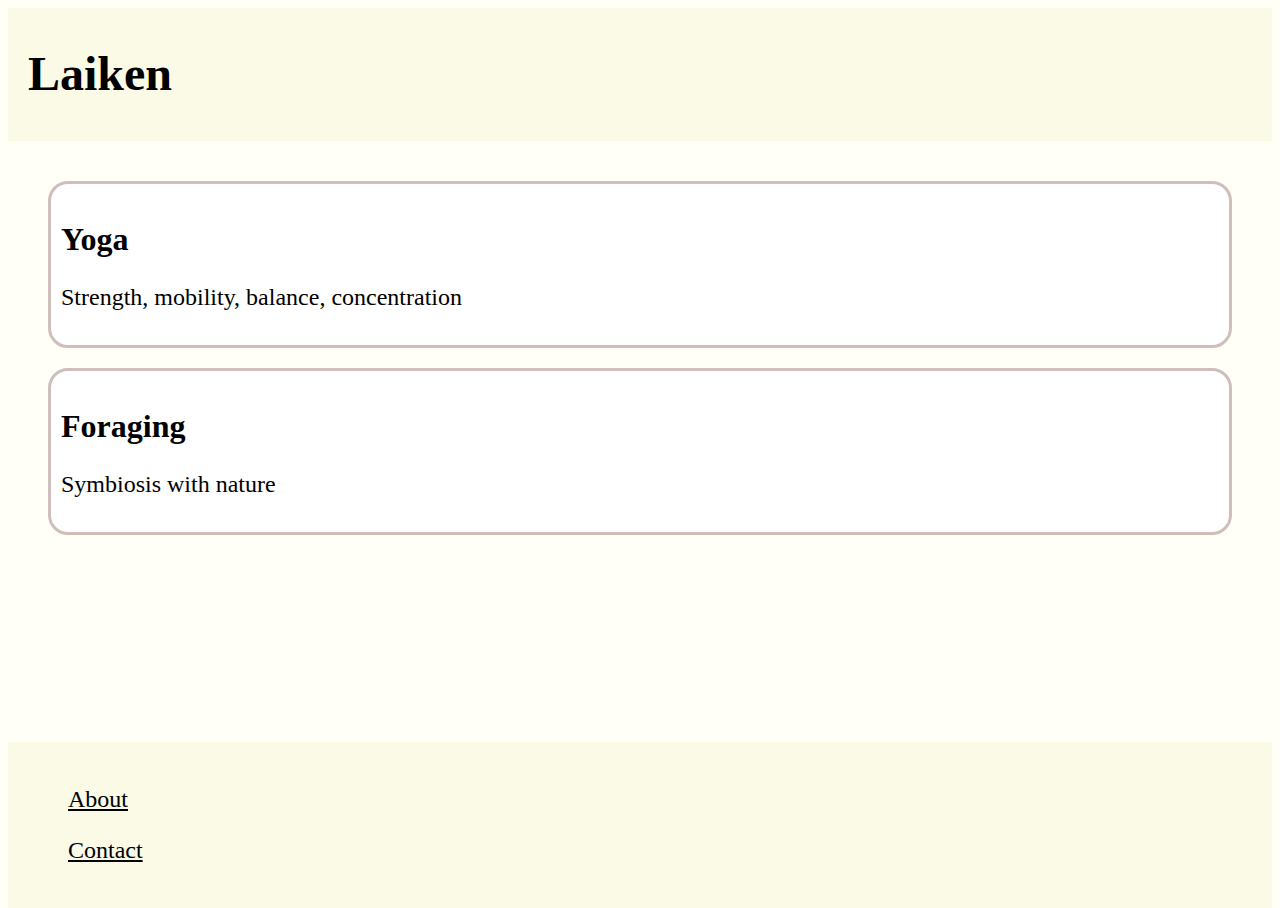
<file: src/index.html>
<!DOCTYPE html>
<html>

<head>
    <meta charset="utf-8">
    <meta name="viewport" content="width=device-width, initial-scale=1">
    <link rel="stylesheet" href="./styles.css"/>
    <title>Laiken</title>
    <link rel="icon" type="image/x-icon" href="./logo.png">
</head>

<body>
    <div class="wrapper">
        <header class="page-header">
            <h1>
                <a href="./index.html">Laiken</a>
            </h1>
        </header>
        <main class="page-main">
            <section class="menu">
                <a href="./yoga.html">
                    <article>
                        <h2>Yoga</h2>
                        <p>Strength, mobility, balance, concentration</p>
                    </article>
                </a>
                <a href="">
                    <article>
                        <h2 href="">Foraging</h2>
                        <p>Symbiosis with nature</p>
                    </article>
                </a>
            </section>
        </main>
        <footer class="page-footer">
            <section>
                <ul><a href="./about.html">About</a></ul>
                <ul><a href="./contact.html">Contact</a></ul>
            </section>
        </footer>
    </div>
</body>
</html>
</file>
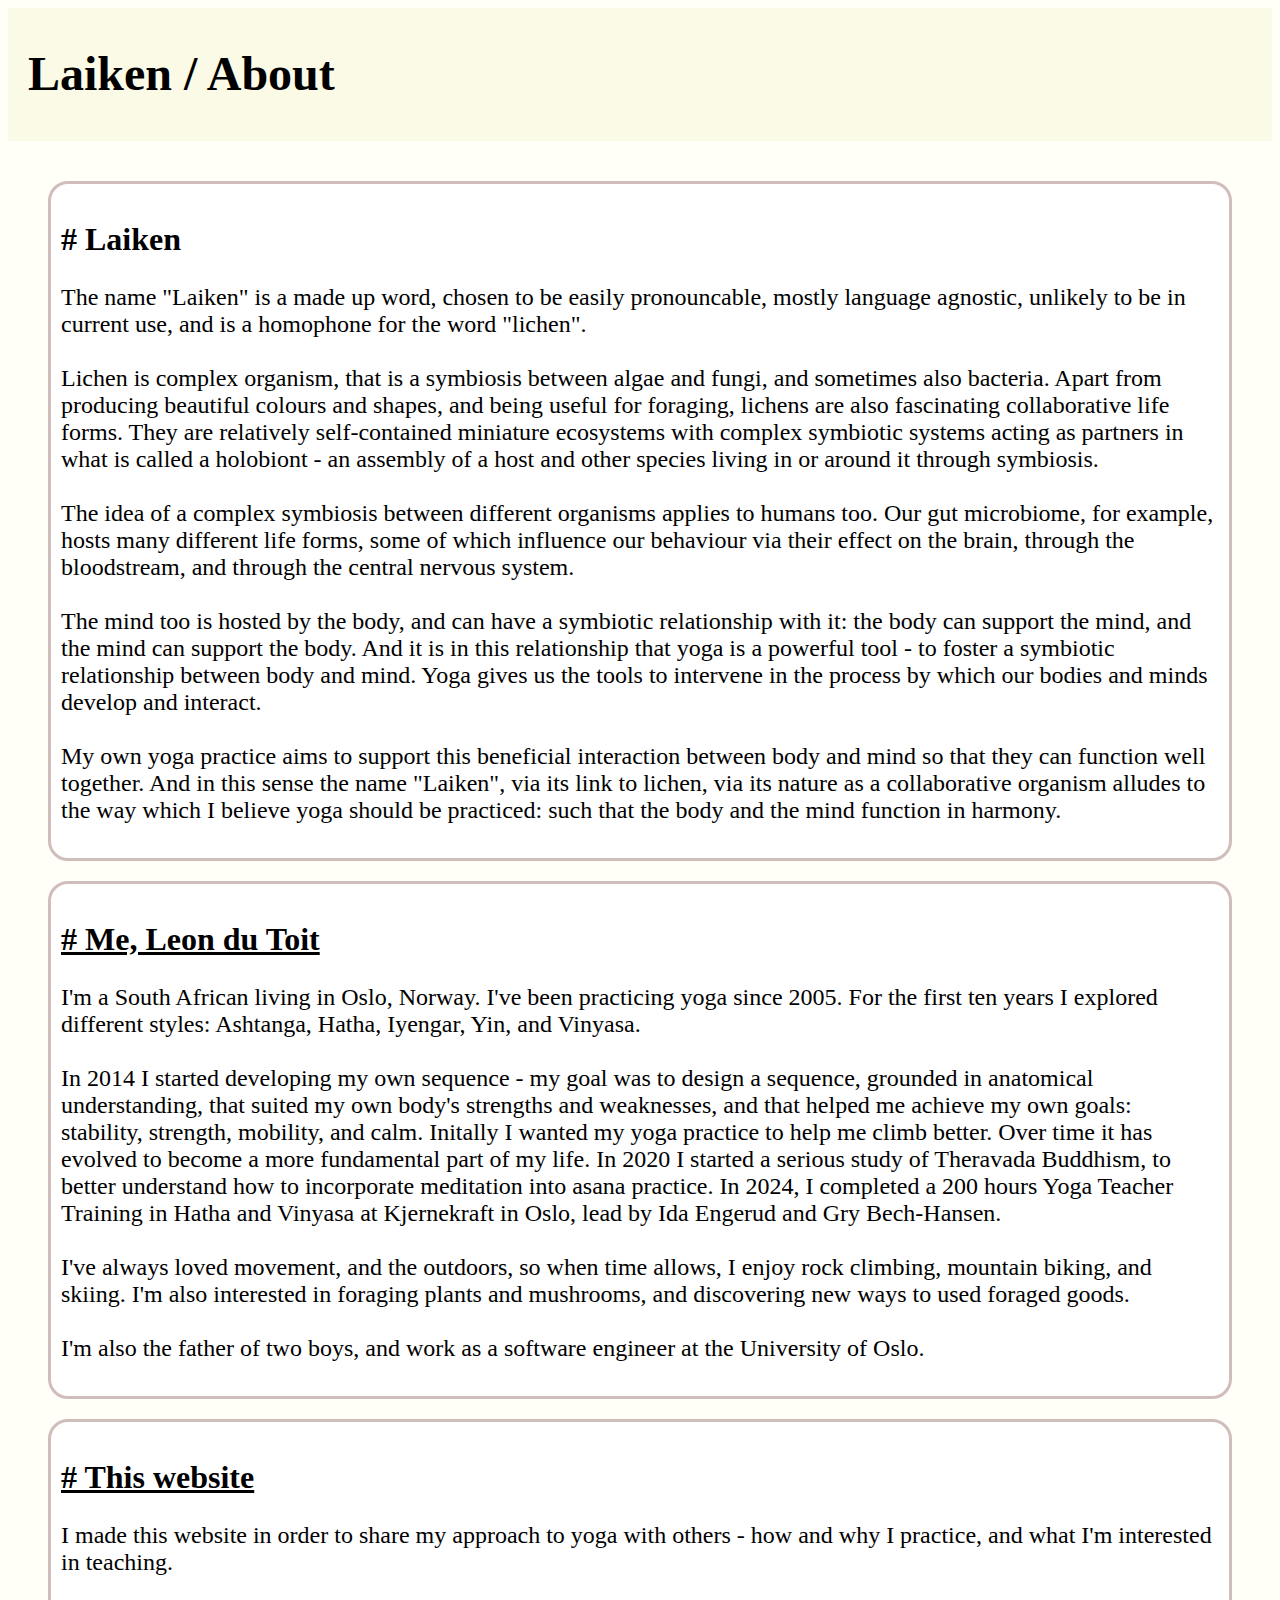
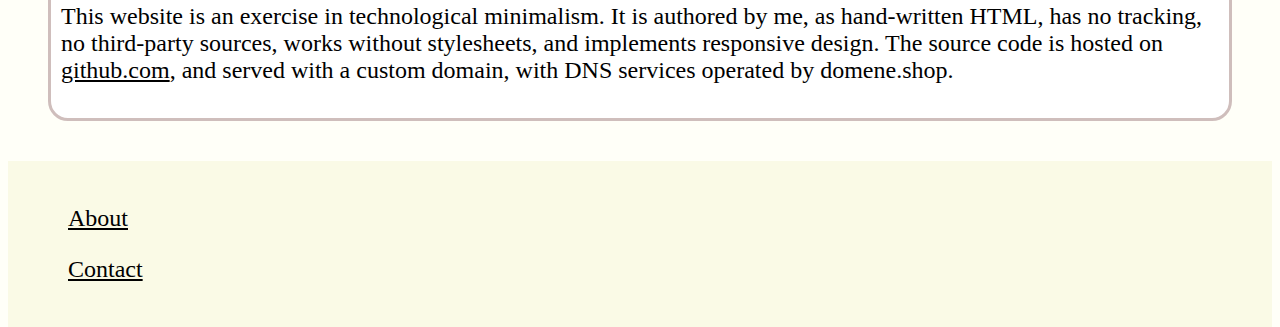
<file: src/about.html>
<!DOCTYPE html>
<html>

<head>
    <meta charset="utf-8">
    <meta name="viewport" content="width=device-width, initial-scale=1">
    <link rel="stylesheet" href="./styles.css"/>
    <title>Laiken</title>
    <link rel="icon" type="image/x-icon" href="./logo.png">
</head>

<body>
    <div class="wrapper">
        <header class="page-header">
            <h1>
                <a href="./index.html">Laiken</a> /
                <a href="./about.html">About</a>
            </h1>
        </header>
        <main class="page-main">
            <section>
                <article>
                    <div class="heading"><a href="#laiken"><h2># Laiken</h2></a></div>
                    <p>
                        The name "Laiken" is a made up word, chosen to be easily pronouncable, mostly language agnostic, unlikely to be in current use, and is a homophone for the word "lichen".
                    </br>
                    </br>
                        Lichen is complex organism, that is a symbiosis between algae and fungi, and sometimes also bacteria. Apart from producing beautiful colours and shapes, and being useful for foraging, lichens are also fascinating collaborative life forms. They are relatively self-contained miniature ecosystems with complex symbiotic systems acting as partners in what is called a holobiont - an assembly of a host and other species living in or around it through symbiosis.
                    </br>
                    </br>
                        The idea of a complex symbiosis between different organisms applies to humans too. Our gut microbiome, for example, hosts many different life forms, some of which influence our behaviour via their effect on the brain, through the bloodstream, and through the central nervous system.
                    </br>
                    </br>
                        The mind too is hosted by the body, and can have a symbiotic relationship with it: the body can support the mind, and the mind can support the body. And it is in this relationship that yoga is a powerful tool - to foster a symbiotic relationship between body and mind. Yoga gives us the tools to intervene in the process by which our bodies and minds develop and interact.
                    </br>
                    </br>
                        My own yoga practice aims to support this beneficial interaction between body and mind so that they can function well together. And in this sense the name "Laiken", via its link to lichen, via its nature as a collaborative organism alludes to the way which I believe yoga should be practiced: such that the body and the mind function in harmony.
                    </p>
                </article>
                <article>
                    <a href="#me"><h2># Me, Leon du Toit</h2></a>
                    <p>
                        I'm a South African living in Oslo, Norway. I've been practicing yoga since 2005. For the first ten years I explored different styles: Ashtanga, Hatha, Iyengar, Yin, and Vinyasa.
                    </br>
                    </br>
                        In 2014 I started developing my own sequence - my goal was to design a sequence, grounded in anatomical understanding, that suited my own body's strengths and weaknesses, and that helped me achieve my own goals: stability, strength, mobility, and calm. Initally I wanted my yoga practice to help me climb better. Over time it has evolved to become a more fundamental part of my life. In 2020 I started a serious study of Theravada Buddhism, to better understand how to incorporate meditation into asana practice. In 2024, I completed a 200 hours Yoga Teacher Training in Hatha and Vinyasa at Kjernekraft in Oslo, lead by Ida Engerud and Gry Bech-Hansen.
                    </br>
                    </br>
                        I've always loved movement, and the outdoors, so when time allows, I enjoy rock climbing, mountain biking, and skiing. I'm also interested in foraging plants and mushrooms, and discovering new ways to used foraged goods.
                    </br>
                    </br>
                        I'm also the father of two boys, and work as a software engineer at the University of Oslo.
                    </p>
                </article>
                <article>
                    <a href="#this-website"><h2># This website</h2></a>
                    <p>
                        I made this website in order to share my approach to yoga with others - how and why I practice, and what I'm interested in teaching.
                    </br>
                    </br>
                        This website is an exercise in technological minimalism. It is authored by me, as hand-written HTML, has no tracking, no third-party sources, works without stylesheets, and implements responsive design. The source code is hosted on <a href="https://github.com/laiken-no/laiken-no.github.io" target="_blank">github.com</a>, and served with a custom domain, with DNS services operated by domene.shop.
                    </p>
                </article>
            </section>
        </main>
        <footer class="page-footer">
            <section>
                <ul><a href="./about.html">About</a></ul>
                <ul><a href="./contact.html">Contact</a></ul>
            </section>
        </footer>
    </div>
</body>
</html>
</file>
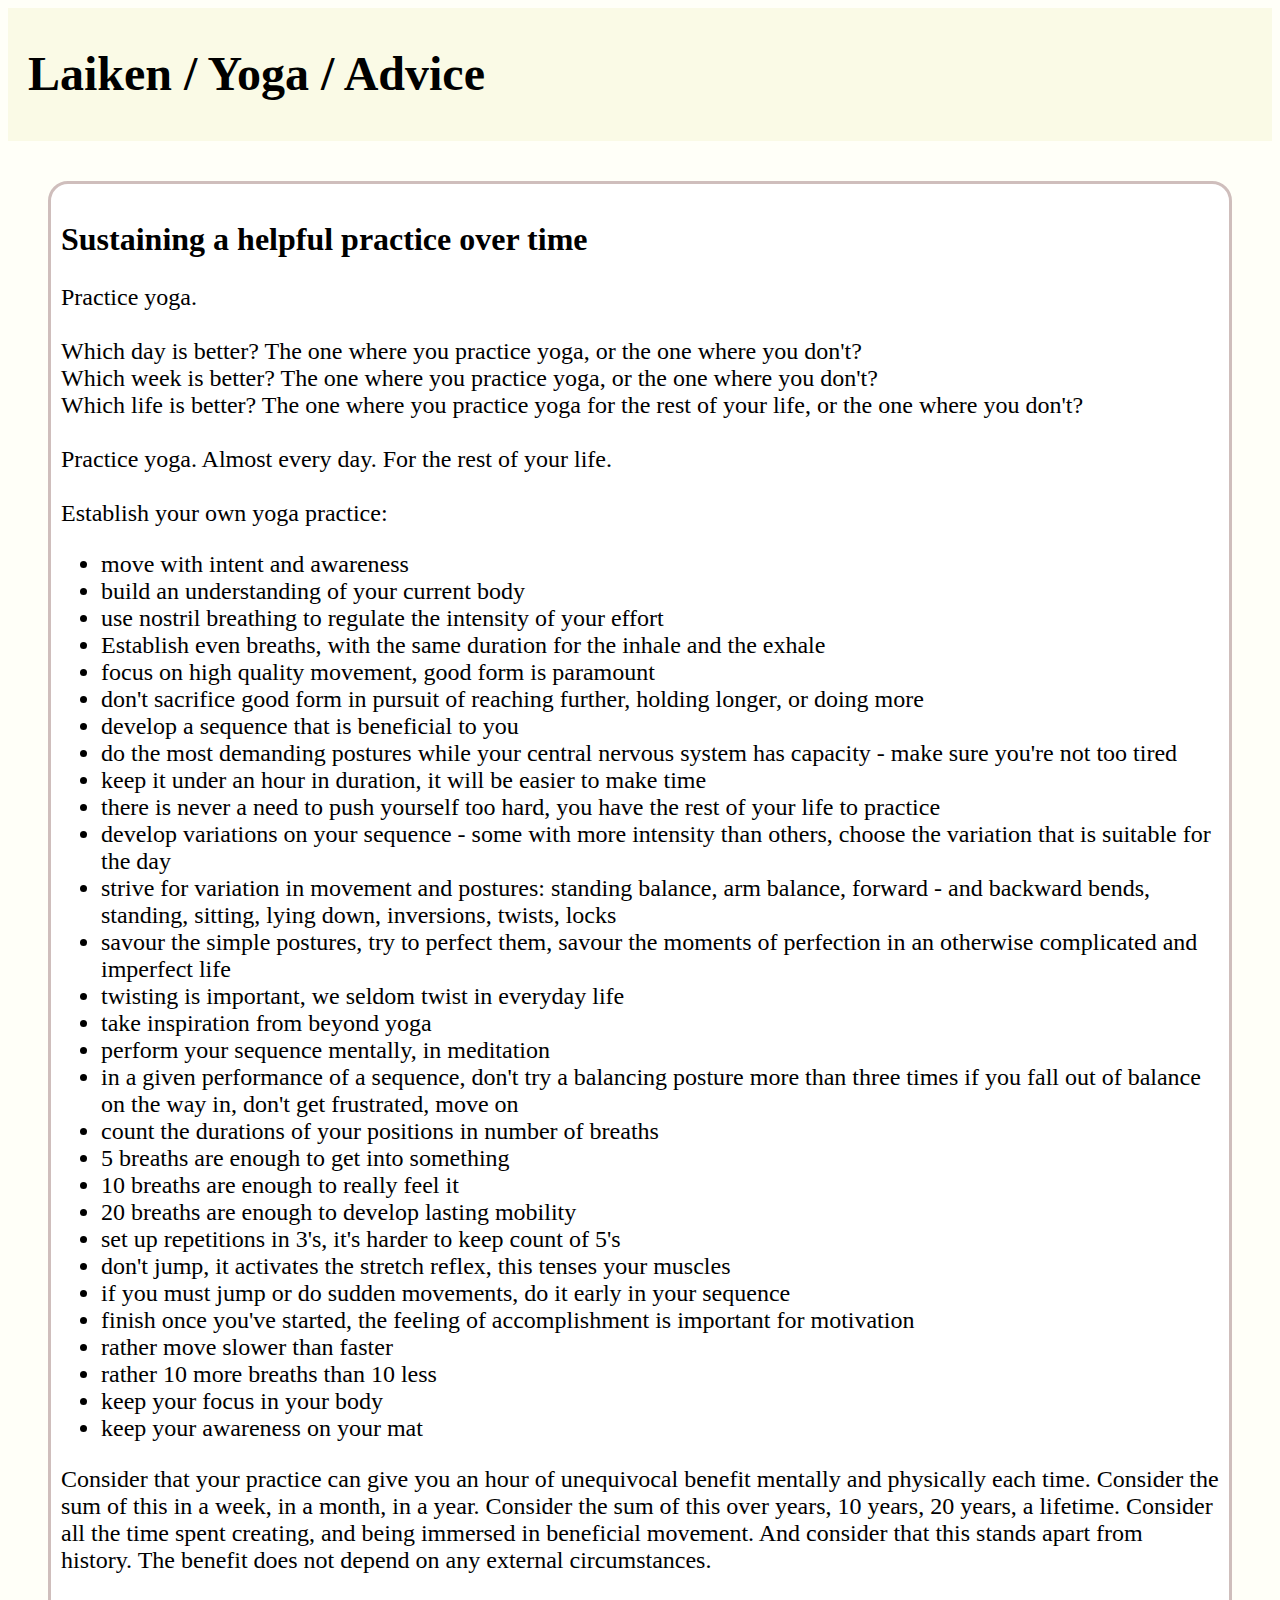
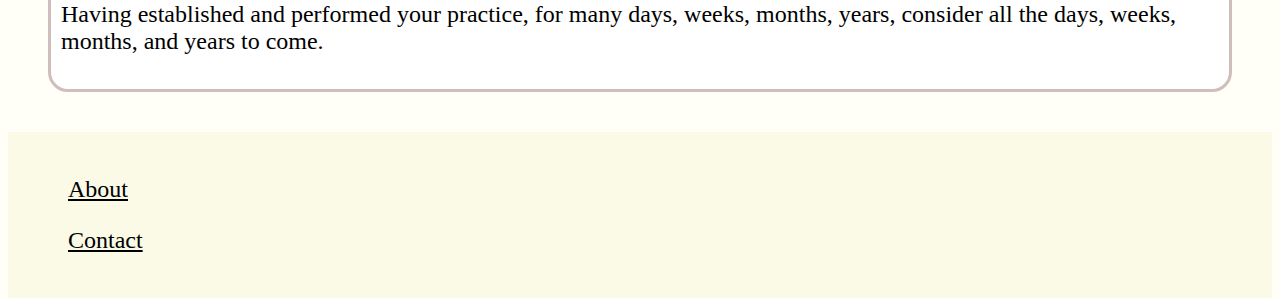
<file: src/yoga-advice.html>
<!DOCTYPE html>
<html>

<head>
    <meta charset="utf-8">
    <meta name="viewport" content="width=device-width, initial-scale=1">
    <link rel="stylesheet" href="./styles.css"/>
    <title>Laiken</title>
    <link rel="icon" type="image/x-icon" href="./logo.png">
</head>

<body>
    <div class="wrapper">
        <header class="page-header">
            <a href="">
                <h1>
                    <a href="./index.html">Laiken</a> /
                    <a href="./yoga.html">Yoga</a> /
                    <a href="./yoga-advice.html">Advice</a>
                </h1>
            </a>
        </header>
        <main class="page-main">
            <section class="menu">
                <article>
                    <a href="#advice"><h2>Sustaining a helpful practice over time</h2>
                    <h3></h3>
                    <p>
                        Practice yoga.
                    </br>
                    </br>
                        Which day is better? The one where you practice yoga, or the one where you don't?
                    </br>
                        Which week is better? The one where you practice yoga, or the one where you don't?
                    </br>
                        Which life is better? The one where you practice yoga for the rest of your life, or the one where you don't?
                    </br>
                    </br>
                        Practice yoga. Almost every day. For the rest of your life.
                    </br>
                    </br>
                        Establish your own yoga practice:
                    </p>
                    <ul>
                        <li>move with intent and awareness
                        <li>build an understanding of your current body
                        <li>use nostril breathing to regulate the intensity of your effort
                        <li>Establish even breaths, with the same duration for the inhale and the exhale
                        <li>focus on high quality movement, good form is paramount
                        <li>don't sacrifice good form in pursuit of reaching further, holding longer, or doing more
                        <li>develop a sequence that is beneficial to you
                        <li>do the most demanding postures while your central nervous system has capacity - make sure you're not too tired
                        <li>keep it under an hour in duration, it will be easier to make time
                        <li>there is never a need to push yourself too hard, you have the rest of your life to practice
                        <li>develop variations on your sequence - some with more intensity than others, choose the variation that is suitable for the day
                        <li>strive for variation in movement and postures: standing balance, arm balance, forward - and backward bends, standing, sitting, lying down, inversions, twists, locks
                        <li>savour the simple postures, try to perfect them, savour the moments of perfection in an otherwise complicated and imperfect life
                        <li>twisting is important, we seldom twist in everyday life
                        <li>take inspiration from beyond yoga
                        <li>perform your sequence mentally, in meditation
                        <li>in a given performance of a sequence, don't try a balancing posture more than three times if you fall out of balance on the way in, don't get frustrated, move on
                        <li>count the durations of your positions in number of breaths
                        <li>5 breaths are enough to get into something
                        <li>10 breaths are enough to really feel it
                        <li>20 breaths are enough to develop lasting mobility
                        <li>set up repetitions in 3's, it's harder to keep count of 5's
                        <li>don't jump, it activates the stretch reflex, this tenses your muscles
                        <li>if you must jump or do sudden movements, do it early in your sequence
                        <li>finish once you've started, the feeling of accomplishment is important for motivation
                        <li>rather move slower than faster
                        <li>rather 10 more breaths than 10 less
                        <li>keep your focus in your body
                        <li>keep your awareness on your mat
                    </ul>

                    <p>
                        Consider that your practice can give you an hour of unequivocal benefit mentally and physically each time. Consider the sum of this in a week, in a month, in a year. Consider the sum of this over years, 10 years, 20 years, a lifetime. Consider all the time spent creating, and being immersed in beneficial movement. And consider that this stands apart from history. The benefit does not depend on any external circumstances.

                    </br>
                    </br>
                        Having established and performed your practice, for many days, weeks, months, years, consider all the days, weeks, months, and years to come.

                    </p>
                </article>
                </a>
            </section>
        </main>
        <footer class="page-footer">
            <section>
                <ul><a href="">About</a></ul>
                <ul><a href="">Contact</a></ul>
            </section>
        </footer>
    </div>
</body>
</html>
</file>
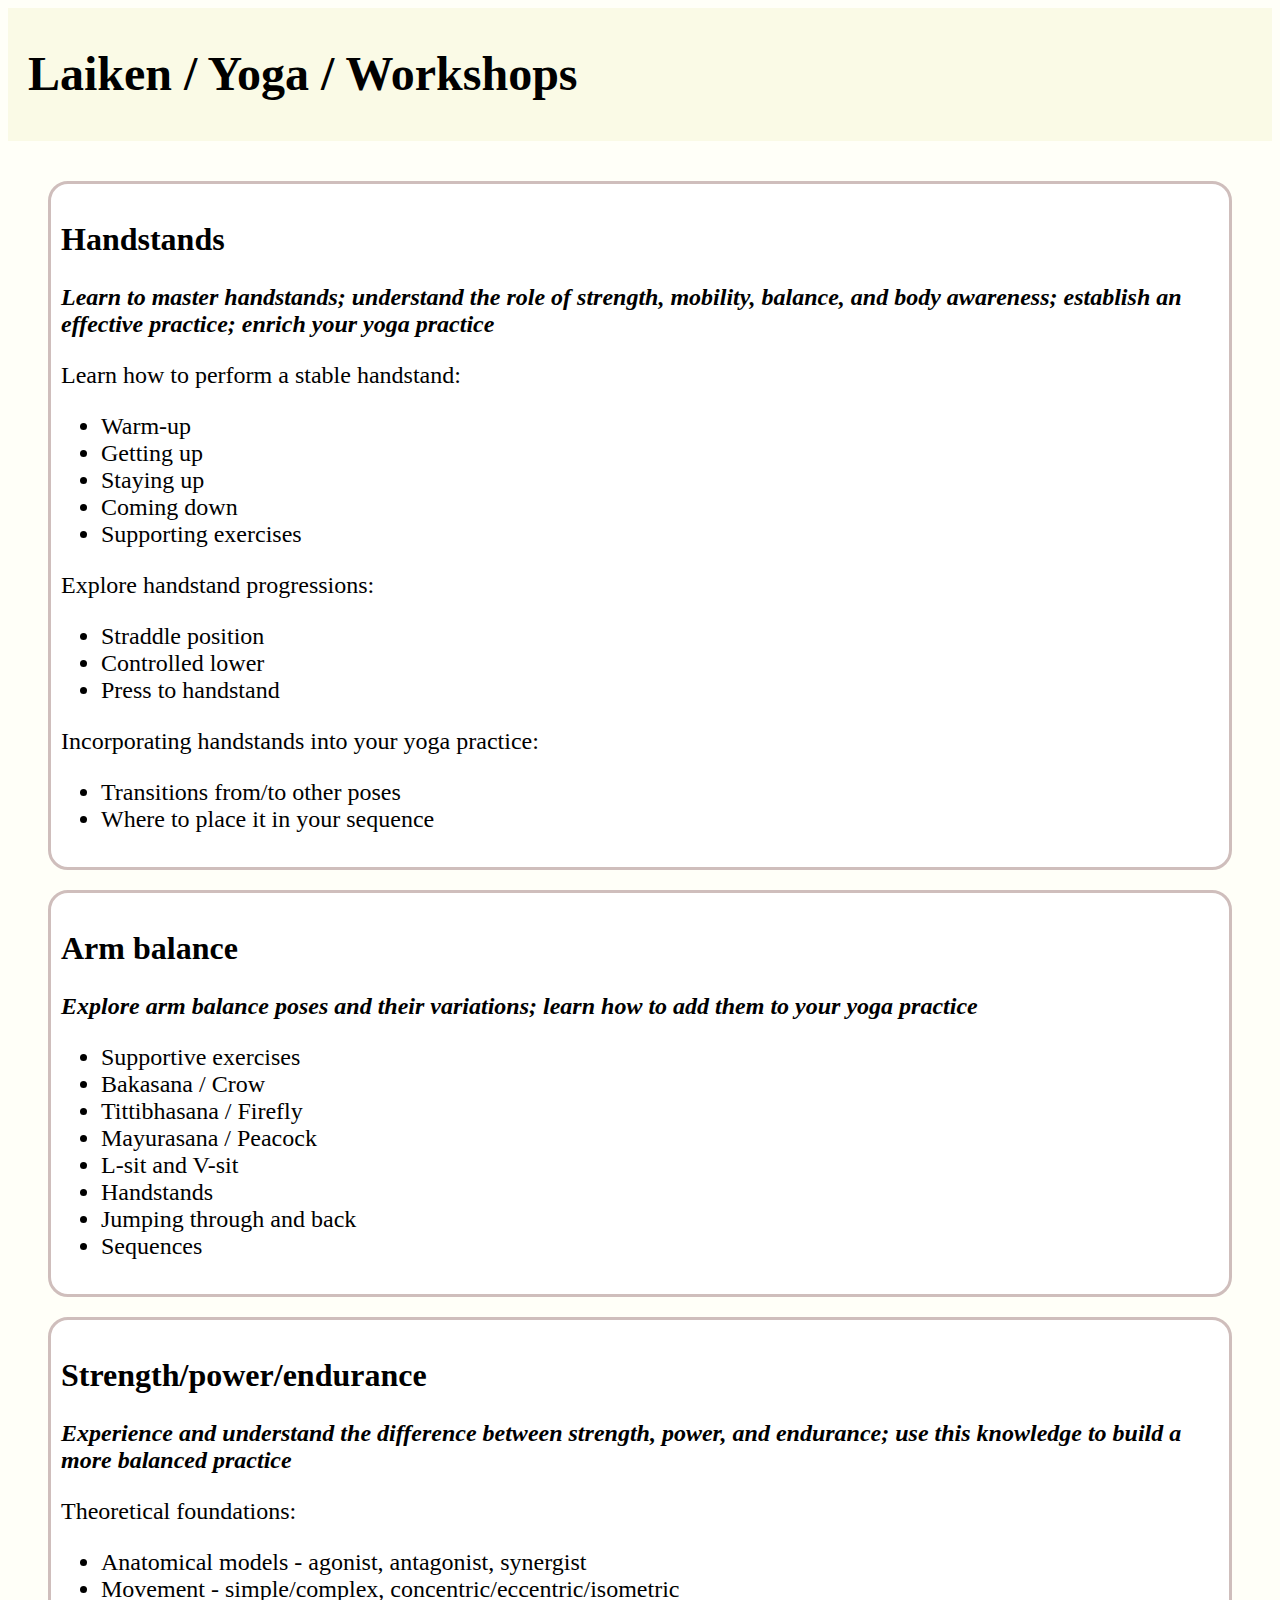
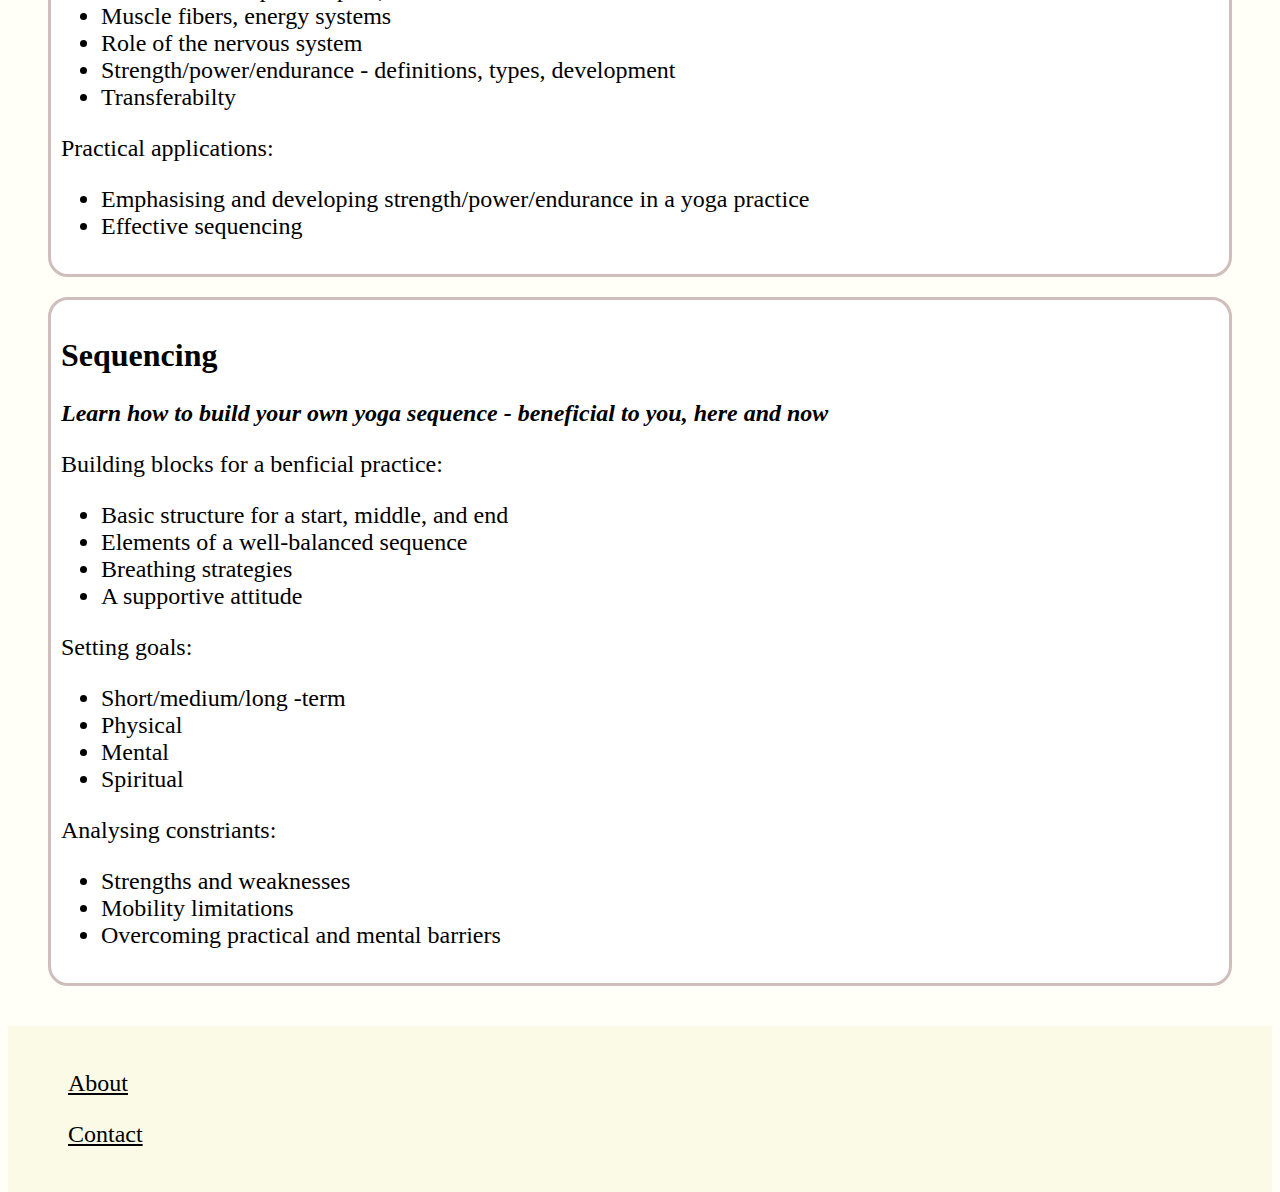
<file: src/yoga-workshops.html>
<!DOCTYPE html>
<html>

<head>
    <meta charset="utf-8">
    <meta name="viewport" content="width=device-width, initial-scale=1">
    <link rel="stylesheet" href="./styles.css"/>
    <title>Laiken</title>
    <link rel="icon" type="image/x-icon" href="./logo.png">
</head>

<body>
    <div class="wrapper">
        <header class="page-header">
            <h1>
                <a href="./index.html">Laiken</a> /
                <a href="./yoga.html">Yoga</a> /
                <a href="./yoga-workshops.html">Workshops</a>
            </h1>
        </header>
        <main class="page-main">
            <section class="menu">
                <article id="handstands">
                    <a href="#handstands"><h2>Handstands</h2></a>
                    <h3>Learn to master handstands; understand the role of strength, mobility, balance, and body awareness; establish an effective practice; enrich your yoga practice</h3>
                    <p>Learn how to perform a stable handstand:</p>
                        <ul>
                            <li>Warm-up
                            <li>Getting up
                            <li>Staying up
                            <li>Coming down
                            <li>Supporting exercises
                        </ul>
                    <p>Explore handstand progressions:</p>
                        <ul>
                            <li>Straddle position
                            <li>Controlled lower
                            <li>Press to handstand
                        </ul>
                    <p>Incorporating handstands into your yoga practice:</p>
                        <ul>
                            <li>Transitions from/to other poses
                            <li>Where to place it in your sequence
                        </ul>
                </article>
                <article id="arm-balance">
                    <a href="#arm-balance"><h2>Arm balance</h2></a>
                    <h3>Explore arm balance poses and their variations; learn how to add them to your yoga practice</h3>
                    <ul>
                        <li>Supportive exercises
                        <li>Bakasana / Crow
                        <li>Tittibhasana / Firefly
                        <li>Mayurasana / Peacock
                        <li>L-sit and V-sit
                        <li>Handstands
                        <li>Jumping through and back
                        <li>Sequences
                    </ul>
                </article>
                <article id="strength-power-endurance">
                    <a href="#strength-power-endurance"><h2>Strength/power/endurance</h2></a>
                    <h3>Experience and understand the difference between strength, power, and endurance; use this knowledge to build a more balanced practice</h3>
                    <p>Theoretical foundations:</p>
                    <ul>
                        <li>Anatomical models - agonist, antagonist, synergist
                        <li>Movement - simple/complex, concentric/eccentric/isometric
                        <li>Muscle fibers, energy systems
                        <li>Role of the nervous system
                        <li>Strength/power/endurance - definitions, types, development
                        <li>Transferabilty
                    </ul>
                    <p>Practical applications:</p>
                    <ul>
                        <li>Emphasising and developing strength/power/endurance in a yoga practice
                        <li>Effective sequencing
                    </ul>
                </article>
                <article id="sequencing">
                    <a href="#sequencing"><h2>Sequencing</h2></a>
                    <h3>Learn how to build your own yoga sequence - beneficial to you, here and now</h3>
                    <p>Building blocks for a benficial practice:</p>
                    <ul>
                        <li>Basic structure for a start, middle, and end
                        <li>Elements of a well-balanced sequence
                        <li>Breathing strategies
                        <li>A supportive attitude
                    </ul>
                    <p>Setting goals:</p>
                    <ul>
                        <li>Short/medium/long -term
                        <li>Physical
                        <li>Mental
                        <li>Spiritual
                    </ul>
                    <p>Analysing constriants:</p>
                    <ul>
                        <li>Strengths and weaknesses
                        <li>Mobility limitations
                        <li>Overcoming practical and mental barriers
                    </ul>
                </article>
            </section>
        </main>
        <footer class="page-footer">
            <section>
                <ul><a href="./about.html">About</a></ul>
                <ul><a href="./contact.html">Contact</a></ul>
            </section>
        </footer>
    </div>
</body>
</html>
</file>
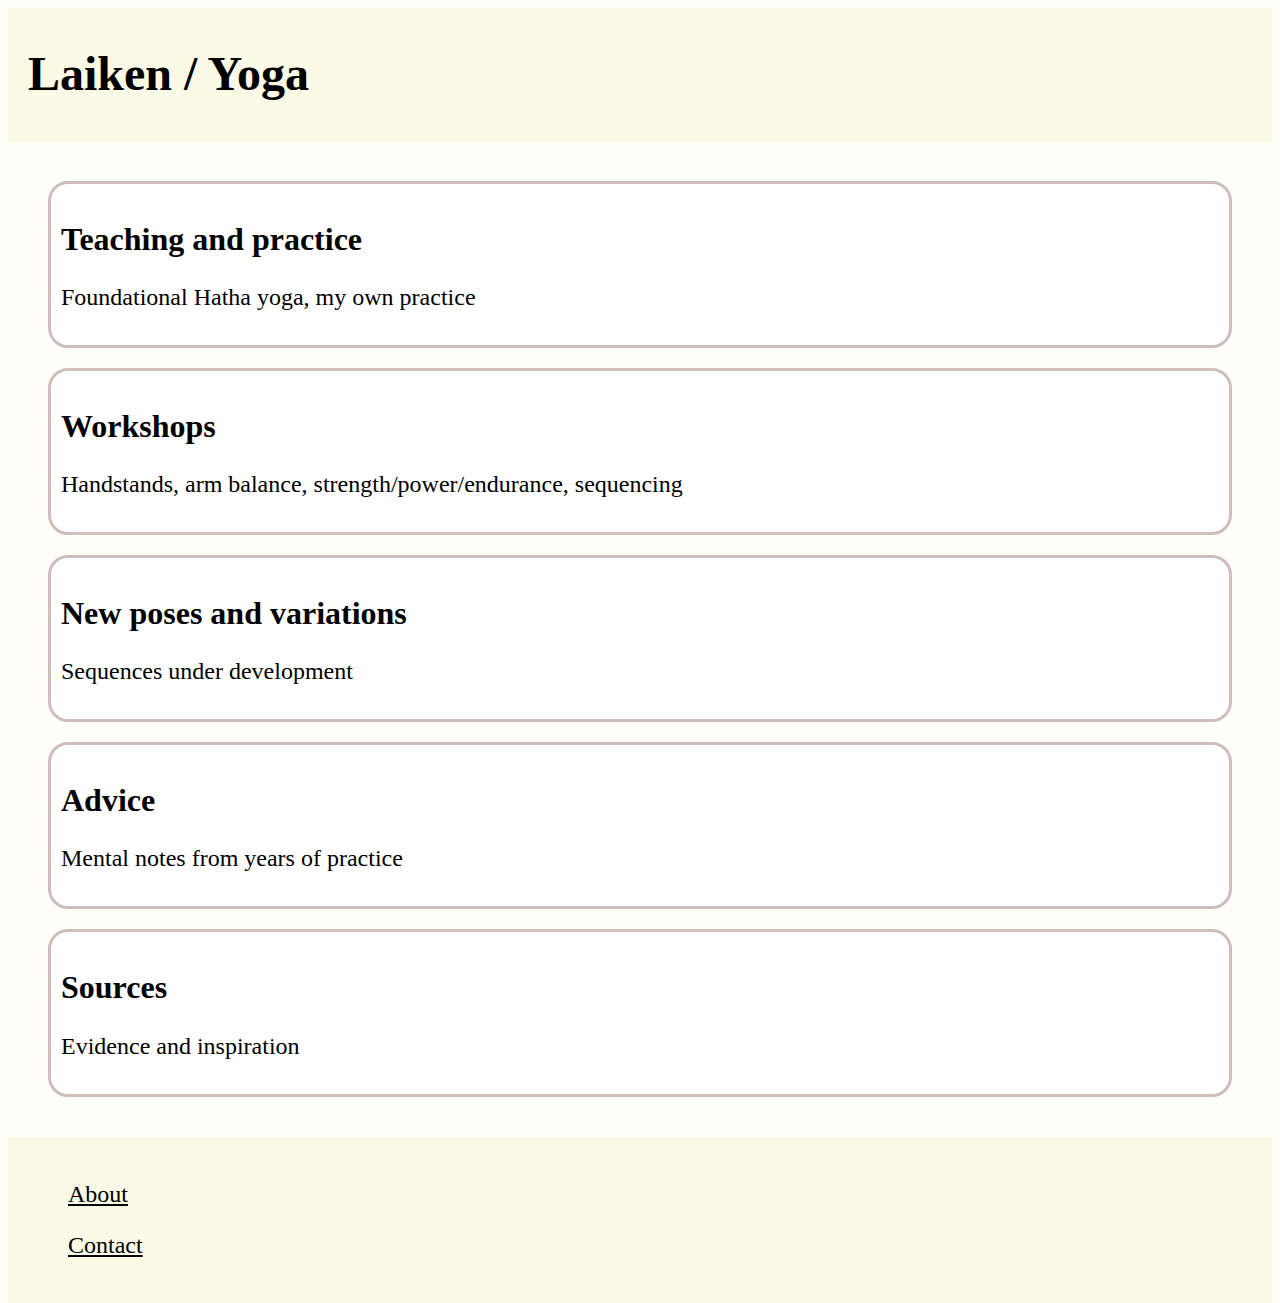
<file: src/yoga.html>
<!DOCTYPE html>
<html>

<head>
    <meta charset="utf-8">
    <meta name="viewport" content="width=device-width, initial-scale=1">
    <link rel="stylesheet" href="./styles.css"/>
    <title>Laiken</title>
    <link rel="icon" type="image/x-icon" href="./logo.png">
</head>

<body>
    <div class="wrapper">
        <header class="page-header">
            <a href="">
                <h1>
                    <a href="./index.html">Laiken</a> /
                    <a href="./yoga.html">Yoga</a>
                </h1>
            </a>
        </header>
        <main class="page-main">
            <section class="menu">
                <a href="">
                    <article>
                        <h2>Teaching and practice</h2>
                        <p>Foundational Hatha yoga, my own practice</p>
                    </article>
                </a>
                <a href="./yoga-workshops.html">
                    <article>
                        <h2>Workshops</h2>
                        <p>Handstands, arm balance, strength/power/endurance, sequencing</p>
                    </article>
                </a>
                <a href="">
                    <article>
                        <h2>New poses and variations</h2>
                        <p>Sequences under development</p>
                    </article>
                </a>
                <a href="./yoga-advice.html">
                    <article>
                        <h2>Advice</h2>
                        <p>Mental notes from years of practice</p>
                    </article>
                </a>
                <a href="">
                    <article>
                        <h2>Sources</h2>
                        <p>Evidence and inspiration</p>
                    </article>
                </a>
            </section>
        </main>
        <footer class="page-footer">
            <section>
                <ul><a href="">About</a></ul>
                <ul><a href="">Contact</a></ul>
            </section>
        </footer>
    </div>
</body>
</html>
</file>
<file: src/styles.css>
@font-face {
    font-family: "Roboto";
    src:
      url("file:///Users/leoncd/laiken-no.github.io/src/RobotoCondensed-VariableFont_wght.woff2"),
      url("file:///Users/leoncd/laiken-no.github.io/src/RobotoCondensed-Italic-VariableFont_wght.woff2");
}
html {
    font-family: "Roboto";
    font-size: 100%; /* relative values */
    height: 100%; /* use the whole viewport */
    width: 100%;
    display: flex;
    background-color: #fffff8;
}
body {
    min-height: 100%;  /* use the whole viewport */
    width: 100%
}
.wrapper {
  display: flex;
  flex-direction: column;
  min-height: 100vh;
}
.wrapper > * {
  padding: 20px;
}
.page-main {
  flex-grow: 1;
}
.page-footer {
    color: black;
    font-size: 1rem;
}
header, footer {
    background: #fafae6;
}
article {
    display: block;
    min-height: 40%;
    padding: 10px;
    margin: 20px;
    background: white;
    border: solid;
    border-radius: 20px;
    border-color: #cfbebc;
}
h1 {
    text-align: left;
    color: black;
    line-height: 60%;
    font-size: 3rem
}
h2 {
    color: black;
    font-size: 2rem;
}
h3 {
    color: black;
    font-style: italic;
    font-size: 1.5rem;
}
/* don't underline the link text */
a {
    color: black;
}
.page-header a:link {
    text-decoration: none;
}
.page-header a:visited {
    text-decoration: none;
}
.page-header a:active {
    text-decoration: none;
}
.menu a:link {
    text-decoration: none;
}
.heading a:link {
    text-decoration: none;
}
p {
    display: block;
    font-size: 1.5rem;
    color: black;
}
ul {
    font-size: 1.5rem;
}
</file>
